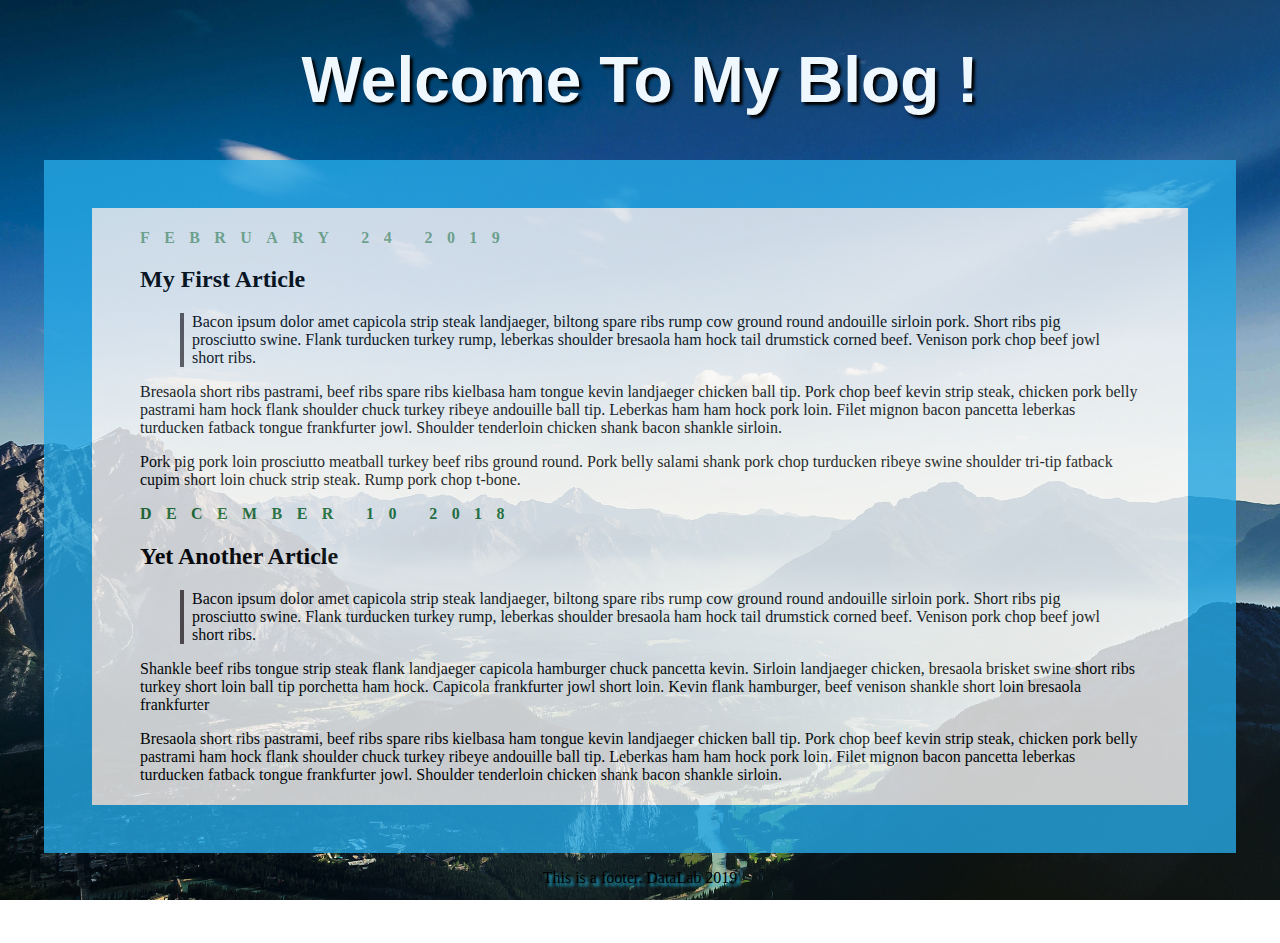
<file: lab-css-blog-quiz/index.html>
<!DOCTYPE html>
<html>

<head>
	<meta charset="UTF-8">
	<meta name="viewport" content="width=device-width, initial-scale=1.0">
	<meta http-equiv="X-UA-Compatible" content="ie=edge">
	<link rel="stylesheet" type="text/css" href="styles/main.css">
	<link href="https://fonts.googleapis.com/css?family=Griffy" rel="stylesheet">
</head>

<body>
	<h1 style="text-align:center;font-size:400%;">Welcome To My Blog !</h1>

<div>
	<p id="date1">February 24 2019</p>
	<h2>My First Article</h2>

	<p>
	<blockquote>
		Bacon ipsum dolor amet capicola strip steak landjaeger, biltong spare ribs rump cow ground round andouille sirloin pork. Short ribs pig prosciutto swine. Flank turducken turkey rump, leberkas shoulder bresaola ham hock tail drumstick corned beef. Venison
		pork chop beef jowl short ribs.
	</blockquote>
	</p>

	<p>Bresaola short ribs pastrami, beef ribs spare ribs kielbasa ham tongue kevin landjaeger chicken ball tip. Pork chop beef kevin strip steak, chicken pork belly pastrami ham hock flank shoulder chuck turkey ribeye andouille ball tip. Leberkas ham ham
		hock pork loin. Filet mignon bacon pancetta leberkas turducken fatback tongue frankfurter jowl. Shoulder tenderloin chicken shank bacon shankle sirloin.</p>

	<p>Pork pig pork loin prosciutto meatball turkey beef ribs ground round. Pork belly salami shank pork chop turducken ribeye swine shoulder tri-tip fatback cupim short loin chuck strip steak. Rump pork chop t-bone.</p>

	<p id="date2">December 10 2018</p>
	<h2>Yet Another Article</h2>

	<blockquote>
		Bacon ipsum dolor amet capicola strip steak landjaeger, biltong spare ribs rump cow ground round andouille sirloin pork. Short ribs pig prosciutto swine. Flank turducken turkey rump, leberkas shoulder bresaola ham hock tail drumstick corned beef. Venison
		pork chop beef jowl short ribs.
	</blockquote>

	<p>Shankle beef ribs tongue strip steak flank landjaeger capicola hamburger chuck pancetta kevin. Sirloin landjaeger chicken, bresaola brisket swine short ribs turkey short loin ball tip porchetta ham hock. Capicola frankfurter jowl short loin. Kevin
		flank hamburger, beef venison shankle short loin bresaola frankfurter</p>

	<p>Bresaola short ribs pastrami, beef ribs spare ribs kielbasa ham tongue kevin landjaeger chicken ball tip. Pork chop beef kevin strip steak, chicken pork belly pastrami ham hock flank shoulder chuck turkey ribeye andouille ball tip. Leberkas ham ham
		hock pork loin. Filet mignon bacon pancetta leberkas turducken fatback tongue frankfurter jowl. Shoulder tenderloin chicken shank bacon shankle sirloin.</p>
</div>
	<p style="text-align:center;">This is a footer. DataLab 2019</p>
</body>

</html>
</file>
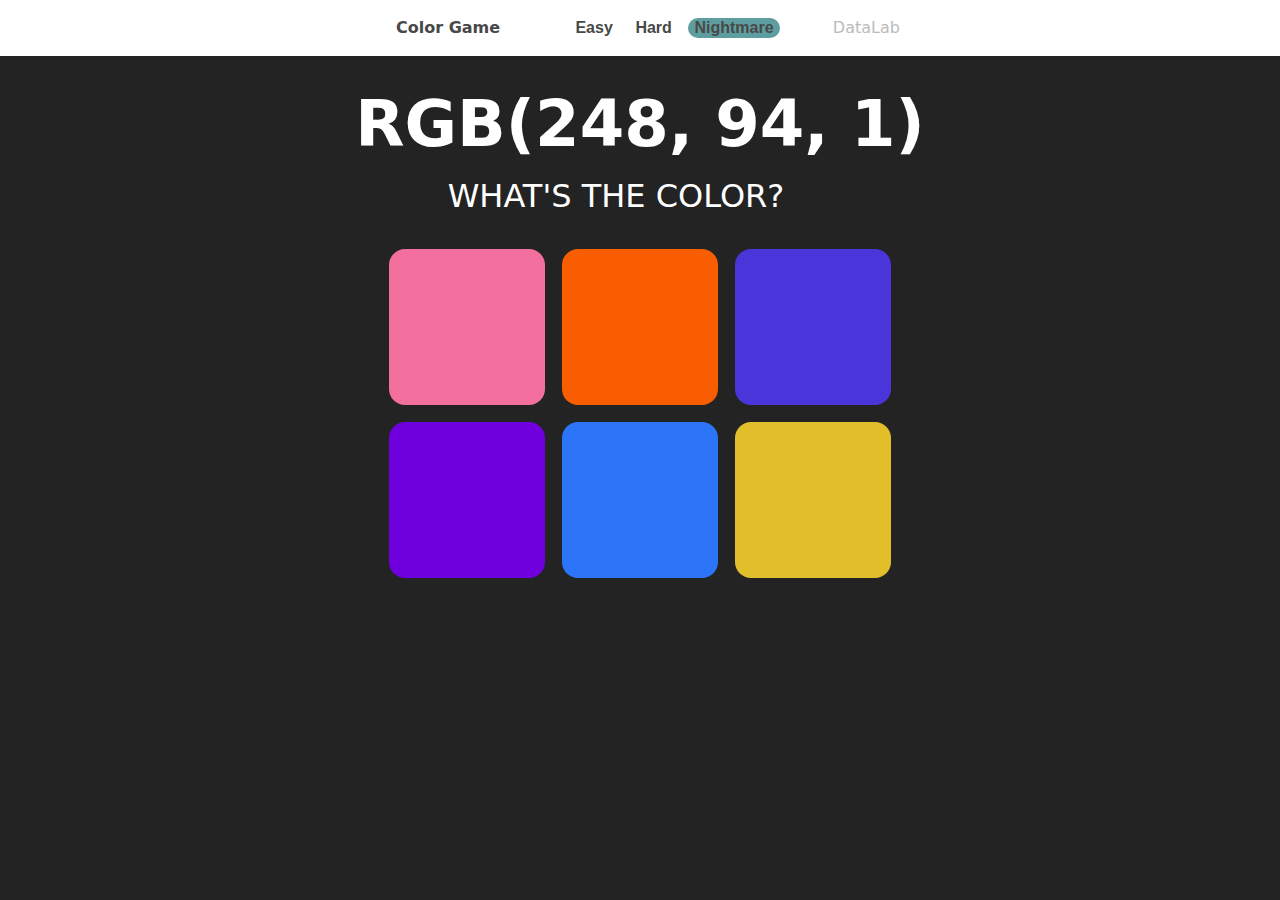
<file: lab-js-color-game/index.html>
<!DOCTYPE html>
<html>

<head>
	<meta charset="UTF-8">
	<meta name="viewport" content="width=device-width, initial-scale=1.0">
	<meta http-equiv="X-UA-Compatible" content="ie=edge">

	<link rel="stylesheet" href="https://cdnjs.cloudflare.com/ajax/libs/font-awesome/4.7.0/css/font-awesome.css">

	<title>Color Game</title>
	<link rel="stylesheet" type="text/css" href="styles/main.css">
</head>

<body>
	<div id="stripe">
		<div id="navbar" class="container">
			<span id="brand">Color Game</span>
			<button class="modeSelected " id="easy">Easy</button>
			<button class="modeSelected" id="hard">Hard</button>
			<button class="modeSelected" id="nightmare">Nightmare</button>
			<span id="about">DataLab</span>
		</div>
	</div>
	
	<h1><span id="color-picked">RGB</span><br><span id="message">What's the color?</span>
		<span id="timer" ></span></h1>
	

	<div id="card-container" class="container">
		<div class="card"></div>
		<div class="card"></div>
		<div class="card"></div>
		<div class="card"></div>
		<div class="card"></div>
		<div class="card"></div>
	</div>

	<div id="footer">
		<button id="reset"><i class="fa fa-retweet" aria-hidden="true"></i>&nbsp;&nbsp;<span>New Color</span></button>
	</div>

	<script type="text/javascript" src="scripts/main.js"></script>
</body>

</html>
</file>
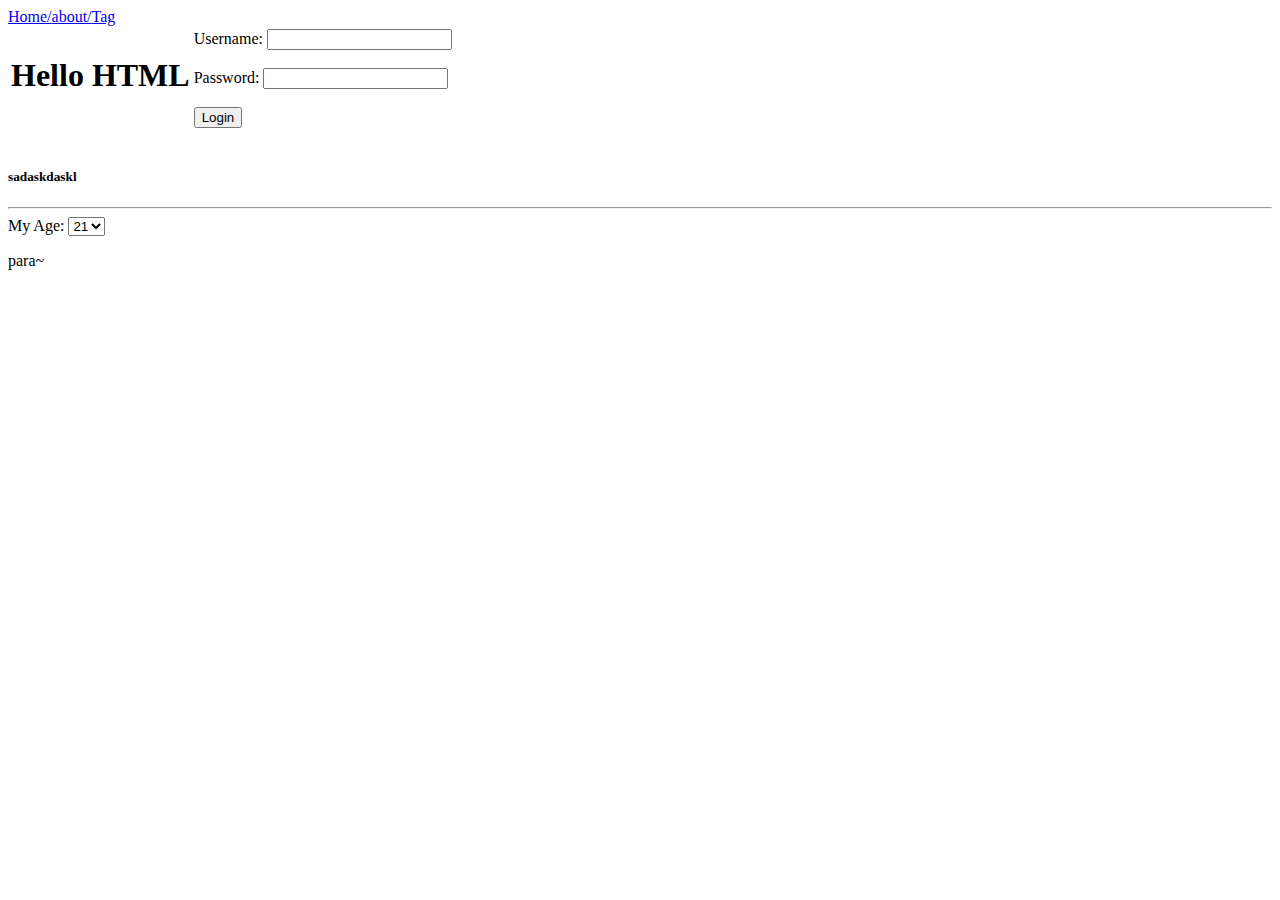
<file: lab-html/01.html>
<html>
  <head>
  </head>
  <body>
    <table>
        <tr>
            <a href="blog.html">Home/</a>
            <a href="about.html">about/</a>
            <a href="#">Tag</a>
        </tr>

    </table>
    <table>
        <td><h1>Hello HTML</h1></td>
        <td>
            <form action="blog.html" method="get">
                <label for="acc" >Username:</label>
                <input id="acc" type="text" name="username">
                <br><br>
                <label for="pw">Password:</label>
                <input id="pw" type="password" name="passwd" required>
                <br><br>
                <button>Login</button>
            </form>
        </td>
    </table>
    


    <h5>sadaskdaskl</h5>

    <hr>

    <label for="number">My Age:</label>
    <select id="number" name="myage">
        <option value="21">21</option>
        <option value="21">22</option>
        <option value="21">23</option>
        <option value="21">24</option>
        <option value="21">25</option>
    </select>

    <p>para~</p>

  </body>
</html>
</file>
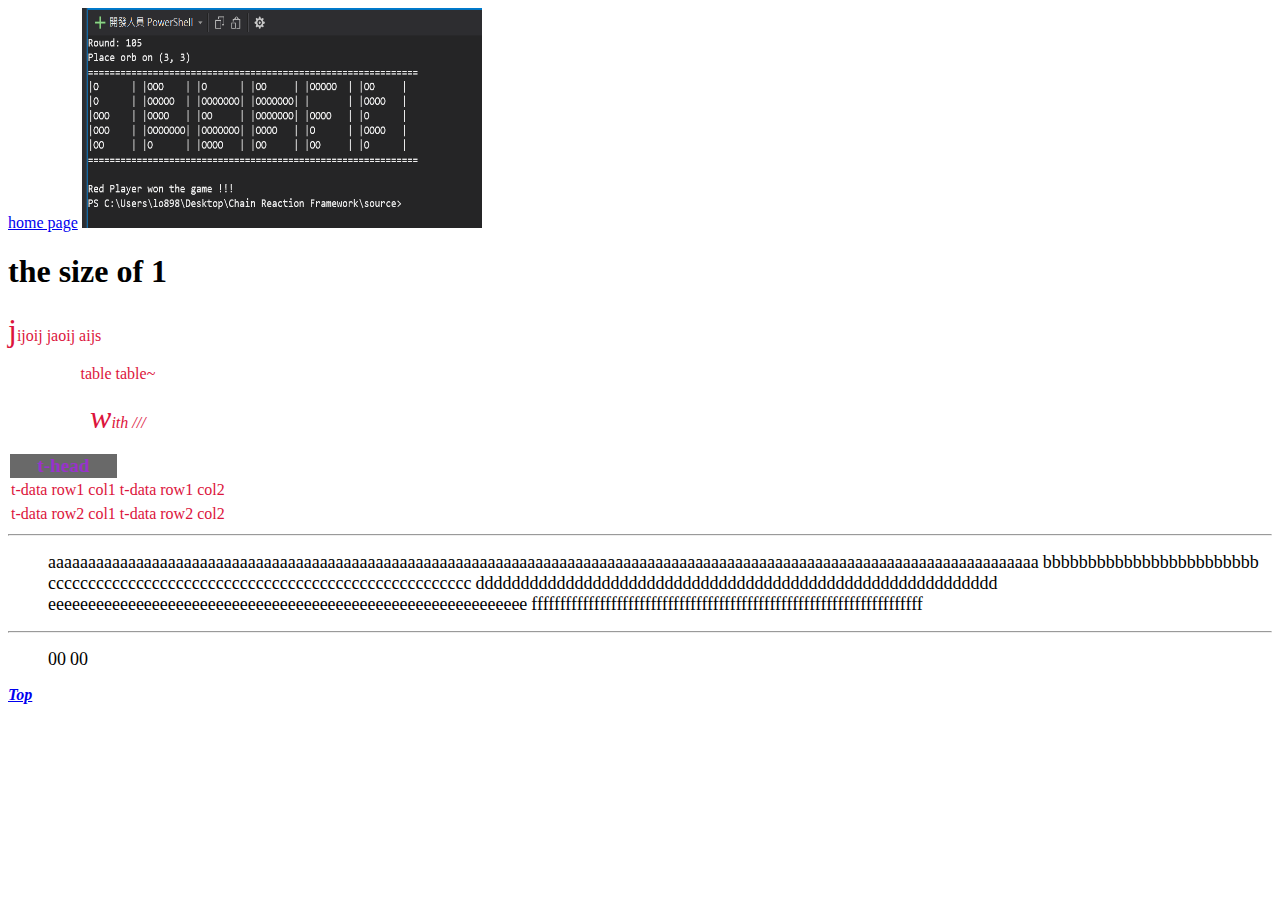
<file: lab-html/about.html>
<html>
  <head>
    <link href="001.css" type="text/css" rel="stylesheet">    
  </head>
  <a href="01.html">home page</a>
  <body>
    <img src="02_st.png" alt="the result of second round" width="400" height="220" title="02">
    <h1>the size of 1</h1>
    <p>jijoij jaoij aijs</p>

    <table class="tb">
      <caption>
        table table~
        <p><i>with ///</i></p>
      </caption>
      <tr>
        <th>t-head</th>
      </tr>
      <tr>
        <td>t-data row1 col1</td>
        <td>t-data row1 col2</td>
      </tr>
      <tr></tr>
      <tr>
        <td>t-data row2 col1</td>
        <td>t-data row2 col2</td>
      </tr>
    </table>
    <hr>
    <ol>
      <li>aaaaaaaaaaaaaaaaaaaaaaaaaaaaaaaaaaaaaaaaaaaaaaaaaaaaaaaaaaaaaaaaaaaaaaaaaaaaaaaaaaaaaaaaaaaaaaaaaaaaaaaaaaaaaaaaaaaaaaaaaaaa</li>
      <li>bbbbbbbbbbbbbbbbbbbbbbbb</li>
      <li>ccccccccccccccccccccccccccccccccccccccccccccccccccccc</li>
      <li>dddddddddddddddddddddddddddddddddddddddddddddddddddddddddd</li>
      <li>eeeeeeeeeeeeeeeeeeeeeeeeeeeeeeeeeeeeeeeeeeeeeeeeeeeeeeeeeeee</li>
      <li>fffffffffffffffffffffffffffffffffffffffffffffffffffffffffffffffffffff</li>
    </ol>
    <hr>
    <ul>
      <li>00</li>
      <li>00</li>
    </ul>

    <a href="#" id="back_top"><i><b>Top</b></i></a>
  </body>
</html>
</file>
<file: lab-css-blog-quiz/styles/main.css>
h1 {
  font-family: 'Trebuchet MS', 'Lucida Sans Unicode', 'Lucida Grande', 'Lucida Sans', Arial, sans-serif;
  color: aliceblue;
  text-shadow: 3px 3px 3px black;
}


html {
    height: 100%;
    font-size: 100%;
}
body {
  font-size: 1rem;
  height: 100%;
  width: auto;
  background: #fff url("../images/bg.jpg");
  background-repeat: no-repeat;
  background-attachment: fixed;
  background-position: center;
  background-size: cover;
  border: 3rem  rgb(240, 21, 13);
}
div {
  font-size: 1rem;
  padding-top: 0.3em;
  padding-bottom: 0.3em;
  padding-left: 3em;
  padding-right: 3em;
  background-color: rgba(250, 250, 250, 1.0);
  width: 80%;
  min-width: 400px;
  max-width: 1000px;
  margin: auto;
  height: cover;
  opacity: 0.8;
  border: 3rem solid rgb(38, 169, 230);
}
#date1{
  font-size: 1rem;
  color: rgba(29, 119, 48, 0.582);
  font-weight: bolder;
  text-transform: uppercase;
  letter-spacing: 0.9rem;
  border: 3rem;
}
h2 {
  font-weight: bolder ;
}
#date2{
  font-size: 1rem;
  color: rgb(31, 117, 53);
  font-weight: bolder;
  text-transform: uppercase;
  letter-spacing: 0.9rem;
  border: 3rem;
}

blockquote {
  border-left: 0.3rem solid rgb(88, 79, 79);
  padding-left: 0.5rem;
}

p:nth-last-of-type(1){
  text-shadow: 3px 3px 3px rgb(30, 195, 236);
}
div p:nth-last-of-type(1){
  text-shadow: none;
}
</file>
<file: lab-js-color-game/styles/main.css>
* {
	box-sizing: border-box;
}

html {
    font-size: 16px;
	line-height: 1.5;
}

body {
    background-color: #232323;
    margin: 0;
    font-family: -apple-system, system-ui, BlinkMacSystemFont, "Segoe UI", Roboto, "Helvetica Neue", Arial, sans-serif;
	transition: background 0.6s;
    -webkit-transition: background 0.6s;
    -moz-transition: background 0.6s;
}

#stripe {
	background: white;
	padding: 1rem;
	color: #484848;
}

#navbar {
	display: -webkit-flex;
    display: flex;
	flex-direction: row;
}

#brand {
	font-weight: bold;
	padding: 0 1rem;
    margin-right: 3rem;
}

#about {
	margin-left: auto;
	color: #bbb;
    margin-left: 3rem;
}

.container {
    margin-left: auto;
	margin-right: auto;
    max-width: 520px;
}

#card-container::after {
	content: "";
	display: block;
	clear: both;
}

#color-picked {
    font-weight: bold;
	font-size: 120%;
}

@media (min-width: 576px) {
	#color-picked {
	    font-size: 200%;
	}
}

h1 {
    text-align: center;
    font-weight: normal;
    color: white;
    text-transform: uppercase;
	margin: 0;
    padding: 20px 0;
}

.card {
    width: 30%;
    background: white;
    padding-bottom: 30%;
    float: left;
    margin: 1.66%;
	border-radius: 1rem;
    transition: all 0.6s;
    -webkit-transition: all 0.6s;
    -moz-transition: all 0.6s;
	cursor: pointer;
}
 
#reset {
	display: block;
	margin: 3rem auto;
	padding: 1rem;
	outline: none;
	border: none;
    border-radius: 999rem;
    background-color: white;
	font-size: 1rem;
    font-weight: 700;
    color: #484848;
    transition: all 0.3s;
    -webkit-transition: all 0.3s;
    -moz-transition: all 0.3s;
	cursor: pointer;
}

#reset:hover {
    color: white;
    background-color: steelblue;
}

#timer {
    color:white;
}
.modeSelected:hover {
    color: white!important;
    background-color:cadetblue!important;
}

#easy, #hard, #nightmare {
    display: inline;
	margin: auto;
    padding: auto;
	outline: none;
	border: none;
    border-radius: 999rem;
    background-color: white;
	font-size: 1rem;
    font-weight: 700;
    color: #484848;
    transition: all 0.3s;
    -webkit-transition: all 0.3s;
    -moz-transition: all 0.3s;
	cursor: pointer;
}

#message {
    margin-right: 3rem;
}
</file>
<file: lab-html/001.css>
caption { caption-side: top; }

.tb ,p{
    color: crimson;
}

td:hover ,th{
    color: darkorchid;
    background-color: dimgray;
    font-size: larger;
}

p::first-letter {
    font-style: italic, oblique;
    font-size: xx-large;
}

li {
    display: inline;
    font-size: large;
}

#back_top:hover {
    font-size: large;
    color: firebrick;
}
</file>
